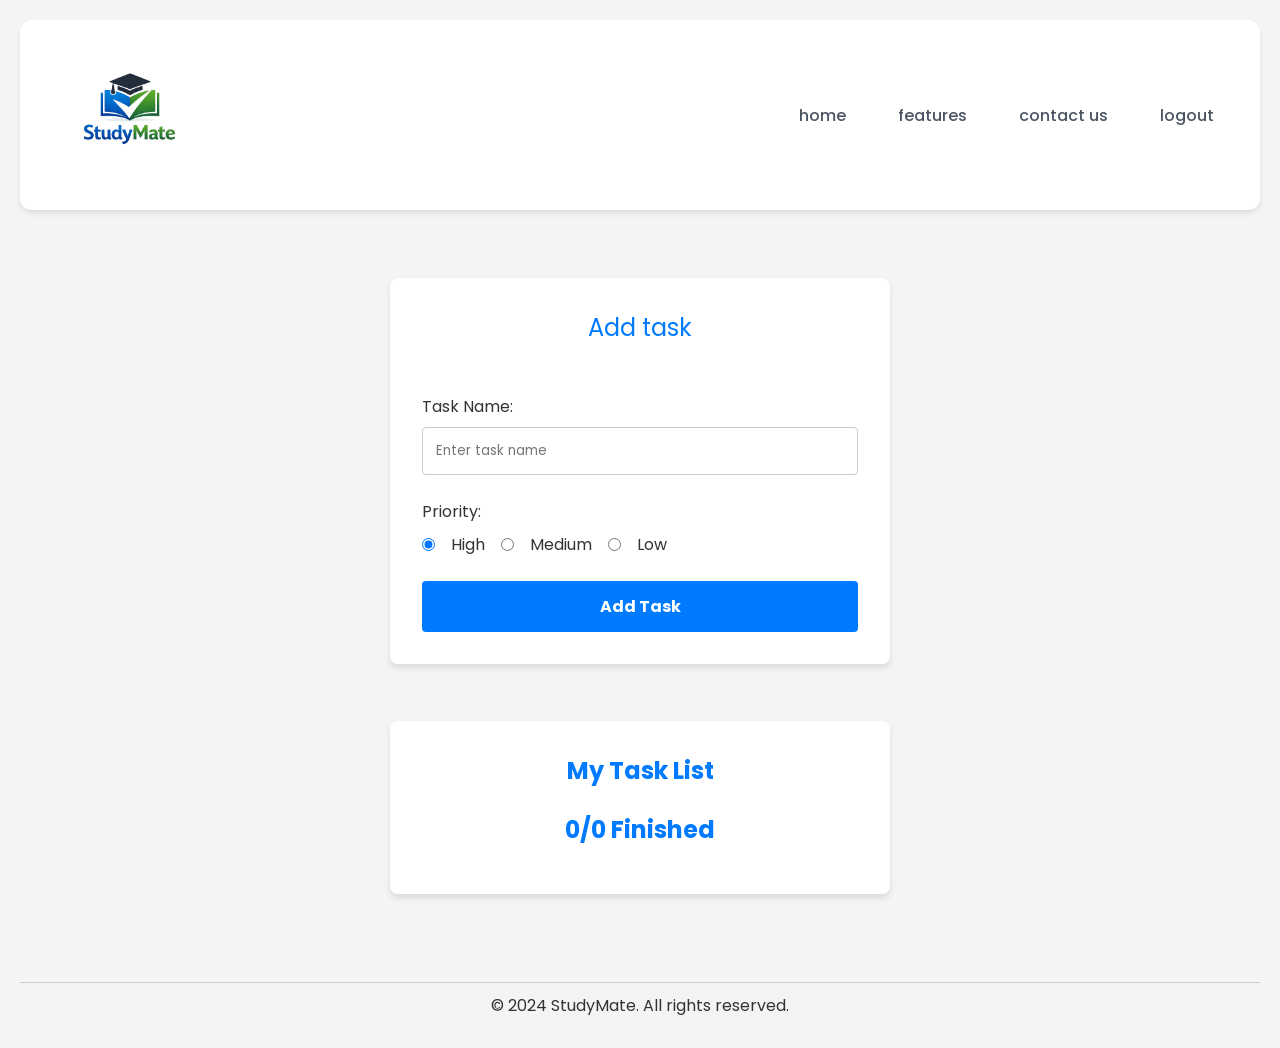
<file: html/index.html>
<!DOCTYPE html>
<html lang="en">

<head>
    <meta charset="UTF-8">
    <meta name="viewport" content="width=device-width, initial-scale=1.0">
    <title>Study Mate-home</title>
    <link rel="stylesheet" href="../css/index.css">
    
</head>

<body>

    <header class="header">
       <img src="../images/studymate.png" alt="stidymate-Official-logo" class="logo" 
        style="border-radius: 50%; width: 10rem; height: 10rem;">
        <div id="nav">
            <a href="index.html">home</a>
            <a href="features.html">features</a>
            <a href="contact.html">contact us</a>
            <a href="login.html">logout</a>
        </div>
    </header>


    <main class="main-content">
        <fieldset class="task-form">
            <p>Add task</p>
            <br>
            <div id="task">
                <label for="taskname">Task Name:</label>
                <input type="text" name="taskname" id="taskname" required placeholder="Enter task name">
            </div>
            <div class="priority-group">
                <label style="display: block; margin-bottom: 0.5rem;">Priority:</label>
                <div class="priority-options">
                    <input type="radio" name="priority" id="p-high" value="High" checked>
                    <label for="p-high" class="radio-label">High</label>
                    
                    <input type="radio" name="priority" id="p-medium" value="Medium">
                    <label for="p-medium" class="radio-label">Medium</label>
                    
                    <input type="radio" name="priority" id="p-low" value="Low">
                    <label for="p-low" class="radio-label">Low</label>
                </div>
            </div>

            <button type="button" id="addTaskBtn">Add Task</button>

        </fieldset>

        <br>
        <fieldset class="task-list">
            <h3>My Task List</h3>
            <p id="progress" style="font-weight: bold; margin-bottom: 15px;">0/0 Finished</p>
            <ul id="taskList" style="list-style-type: none; padding-left: 0;"></ul>

        <script>

let totalTasks = 0;

document.getElementById("addTaskBtn").addEventListener("click", function () {

    let taskName = document.getElementById("taskname").value;

    if (taskName === "") {
        alert("Please enter a task");
        return;
    }

    let priority = document.querySelector('input[name="priority"]:checked').value;

    let li = document.createElement("li");

    let checkbox = document.createElement("input");
    checkbox.type = "checkbox";

    let text = document.createTextNode(" " + taskName + " (" + priority + ")");
    
    // Create the delete button
    let deleteBtn = document.createElement("button");
    deleteBtn.textContent = "Delete";
    deleteBtn.style.padding = "2px 5px";
    deleteBtn.style.marginLeft = "auto"; // Push delete to the right
    deleteBtn.style.backgroundColor = "#ff4d4d";
    deleteBtn.style.color = "white";
    deleteBtn.style.border = "none";
    deleteBtn.style.borderRadius = "3px";
    deleteBtn.style.cursor = "pointer";
    deleteBtn.style.width = "auto";
    
    // Attach event listener to delete button
    deleteBtn.addEventListener("click", function() {
        li.remove();
        totalTasks--;
        updateProgress();
    });

    li.appendChild(checkbox);
    li.appendChild(text);
    li.appendChild(deleteBtn);

    document.getElementById("taskList").appendChild(li);

    totalTasks++;

    checkbox.addEventListener("change", updateProgress);

    updateProgress();

    document.getElementById("taskname").value = "";
});

function updateProgress() {

    let checkedTasks = document.querySelectorAll("#taskList input[type='checkbox']:checked").length;

    document.getElementById("progress").textContent =
        checkedTasks + "/" + totalTasks + " Finished";
}
</script>

    </main>

     <footer style="text-align: center; margin-top: 20px; padding: 10px; border-top: 1px solid #ccc;">
        <p>&copy; 2024 StudyMate. All rights reserved.</p>
    </body>
    
    </html>
</file>
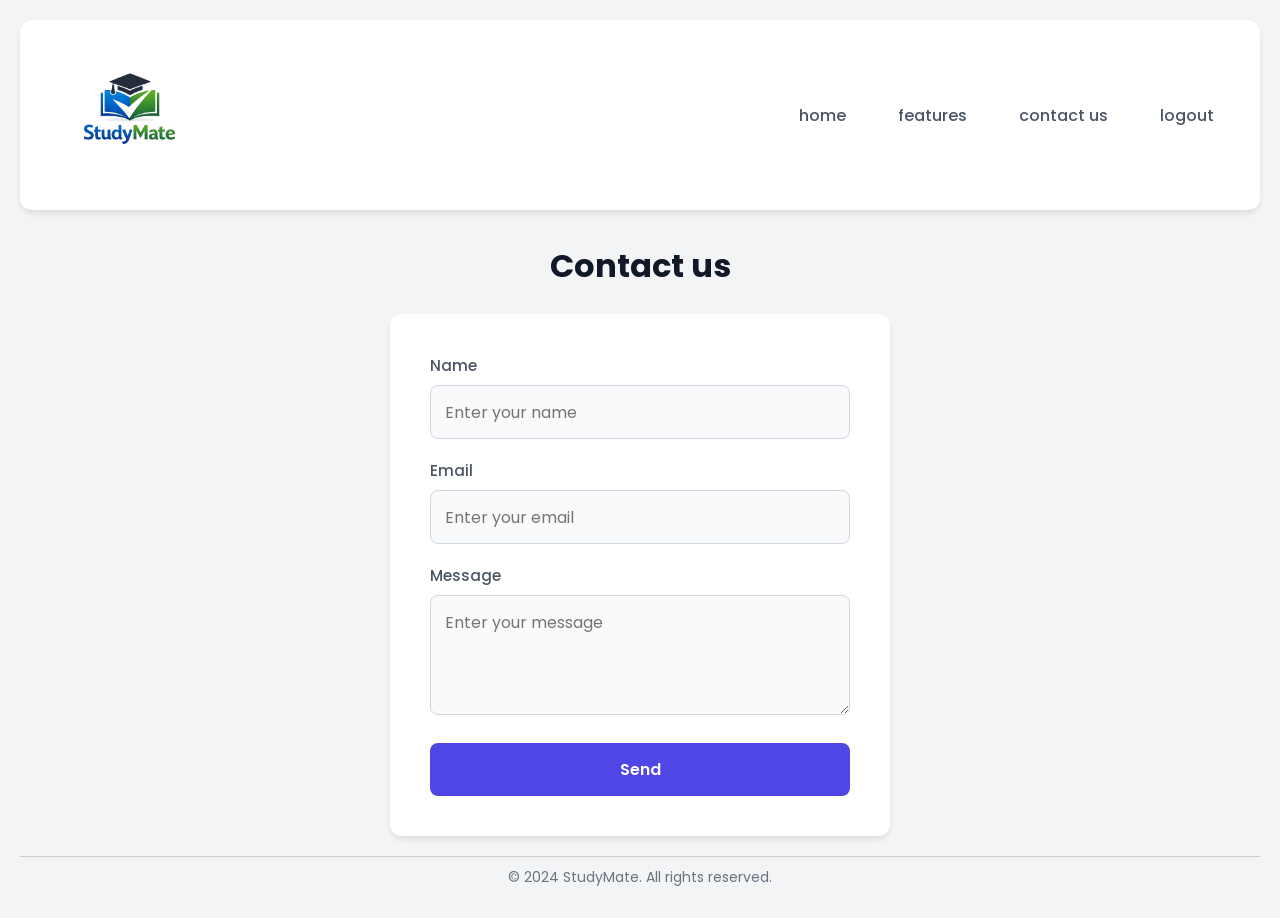
<file: html/contact.html>
<!DOCTYPE html>
<html lang="en">

<head>
    <meta charset="UTF-8">
    <meta name="viewport" content="width=device-width, initial-scale=1.0">
    <link rel="stylesheet" href="../css/contact.css">
    <title>Contact</title>

</head>

<body>
    <header class="header">
        <img src="../images/studymate.png" alt="stidymate-Official-logo" class="logo"
            style="border-radius: 50%; width: 10rem; height: 10rem;">
        <div id="nav">
            <a href="index.html">home</a>
            <a href="features.html">features</a>
            <a href="contact.html">contact us</a>
            <a href="login.html">logout</a>
        </div>
    </header>

    <h1>Contact us</h1>

    <form action="../php/contact.php" method="post">
        <fieldset>
            <label for="name">Name</label>
            <input type="text" name="name" id="name" required placeholder="Enter your name">
            <label for="email">Email</label>
            <input type="email" name="email" id="email" required placeholder="Enter your email">
            <label for="message">Message</label>
            <textarea name="message" id="message" required placeholder="Enter your message"></textarea>
            <button type="submit">Send</button>
        </fieldset>
    </form>

    <footer style="text-align: center; margin-top: 20px; padding: 10px; border-top: 1px solid #ccc;">
        <p>&copy; 2024 StudyMate. All rights reserved.</p>
</body>

</html>
</file>
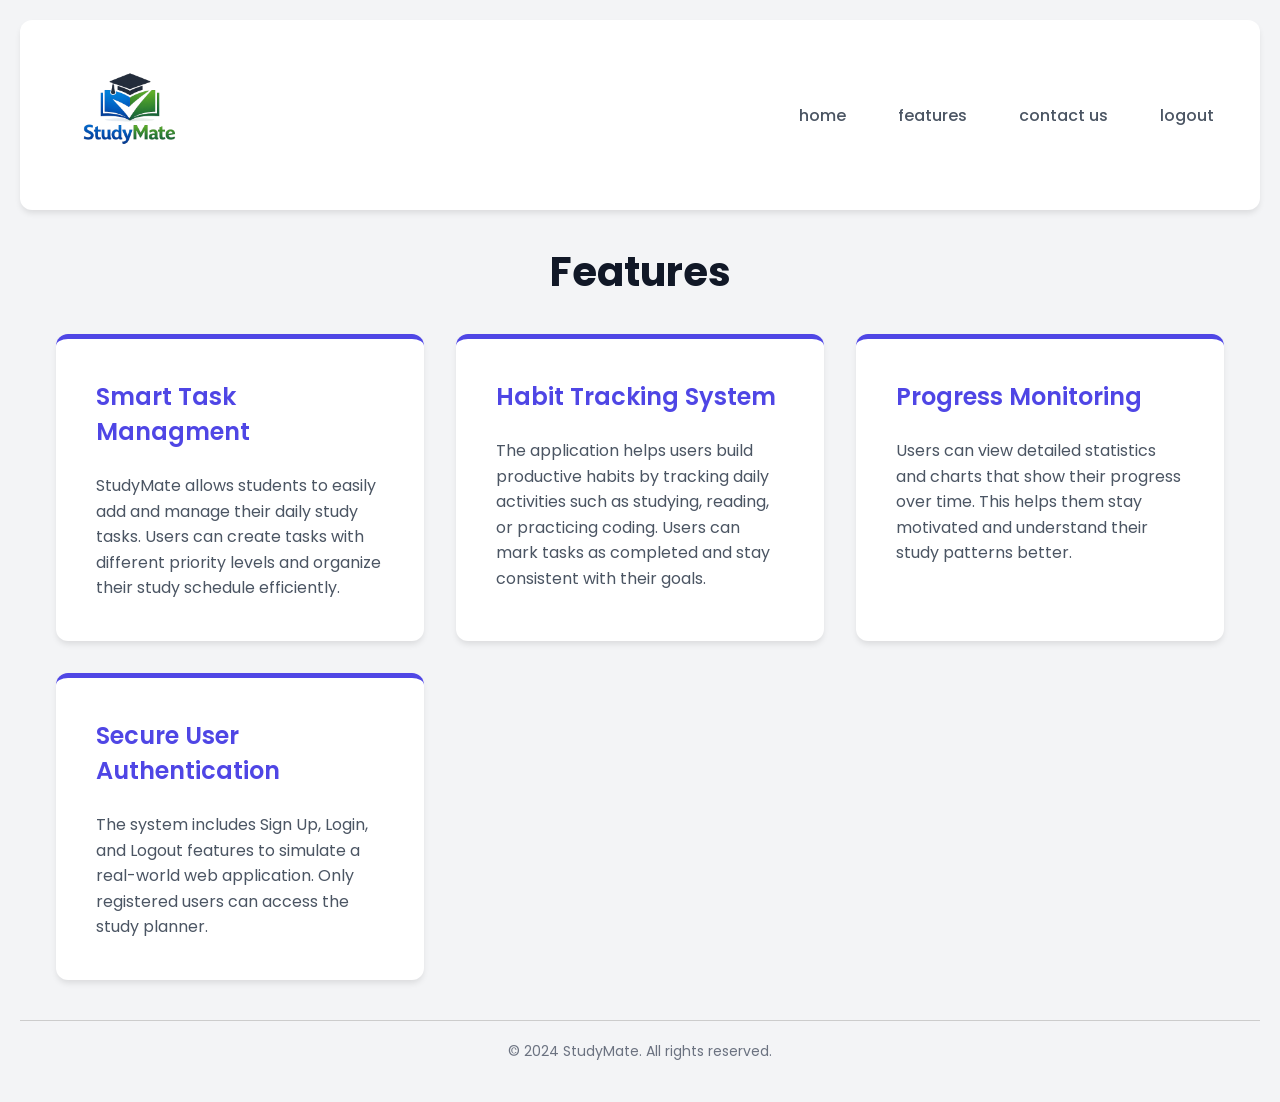
<file: html/features.html>
<!DOCTYPE html>
<html lang="en">
<head>
    <meta charset="UTF-8">
    <meta name="viewport" content="width=device-width, initial-scale=1.0">
    <title>Features</title>
    <link rel="stylesheet" href="../css/features.css">
</head>


<body>

      <header class="header">
        <img src="../images/studymate.png" alt="stidymate-Official-logo" class="logo"
            style="border-radius: 50%; width: 10rem; height: 10rem;">
        <div id="nav">
            <a href="index.html">home</a>
            <a href="features.html">features</a>
            <a href="contact.html">contact us</a>
            <a href="login.html">logout</a>
        </div>
    </header>


    <h1 class="page-title">Features</h1>
    
    <main class="features-grid">
        <div class="feature">
            <h2>Smart Task Managment</h2>
            <p>StudyMate allows students to easily add and manage their daily study tasks. Users can create tasks with different priority levels and organize their study schedule efficiently.</p>
        </div>

        <div class="feature">
            <h2>Habit Tracking System</h2>
            <p>The application helps users build productive habits by tracking daily activities such as studying, reading, or practicing coding. Users can mark tasks as completed and stay consistent with their goals.</p>
        </div>
        
        <div class="feature">
            <h2>Progress Monitoring</h2>
            <p>Users can view detailed statistics and charts that show their progress over time. This helps them stay motivated and understand their study patterns better.</p>
        </div>

        <div class="feature">
            <h2>Secure User Authentication</h2>
            <p>The system includes Sign Up, Login, and Logout features to simulate a real-world web application. Only registered users can access the study planner.</p>
        </div>
    </main>
    
    <footer style="text-align: center; margin-top: 40px; padding: 20px; border-top: 1px solid #ccc; color: #6b7280; font-size: 0.875rem;">
        <p>&copy; 2024 StudyMate. All rights reserved.</p>
    </footer>
</body>
</html>
</file>
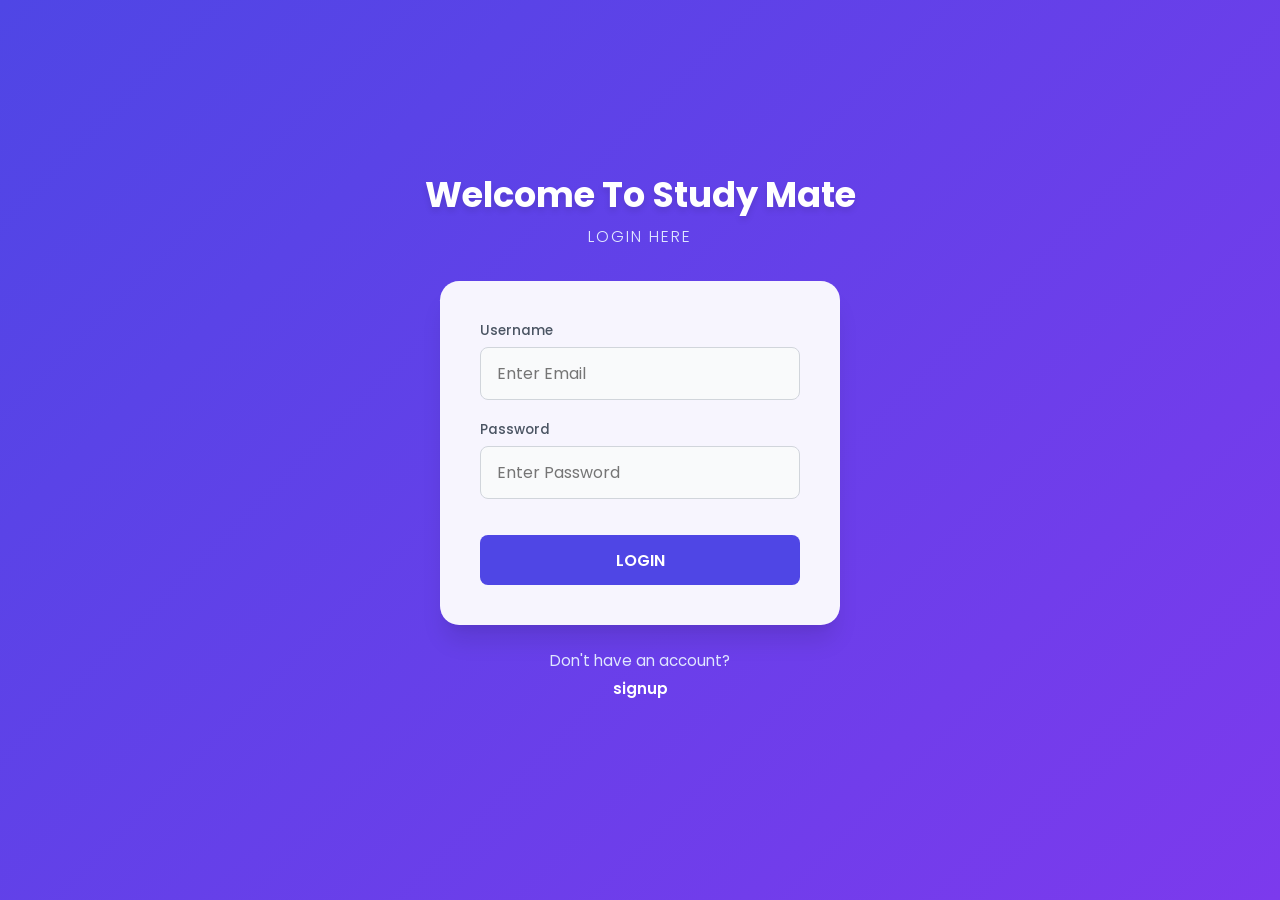
<file: html/login.html>
<!DOCTYPE html>
<html lang="en">

<head>
    <meta charset="UTF-8">
    <meta name="viewport" content="width=device-width, initial-scale=1.0">
    <link rel="icon" type="image/x-icon" href="../images/stdymate.png">
    <link rel="stylesheet" href="../css/login.css">
    <script src="../js/login.js"></script>
    <title>Study Mate-login</title>
</head>

<body>
    <h1>Welcome To Study Mate</h1>
    <h2>login here</h2>
    <form action="../php/login.php" method="post" onsubmit="return validateForm()">
        <fieldset id="fieldset">
            <div class="login">
                <label for="username">Username</label>
                <input type="text" id="username" name="username" required placeholder="Enter Email">
            </div>

            <div class="login">
                <label for="password">Password</label>
                <input type="password" id="password" name="password" required placeholder="Enter Password">
            </div>

            <button type="submit" id="loginbutton">LOGIN</button>
        </fieldset>
    </form>

    <p>Don't have an account?</p>
    <a href="signup.html" id="signup">signup</a>


</body>

</html>
</file>
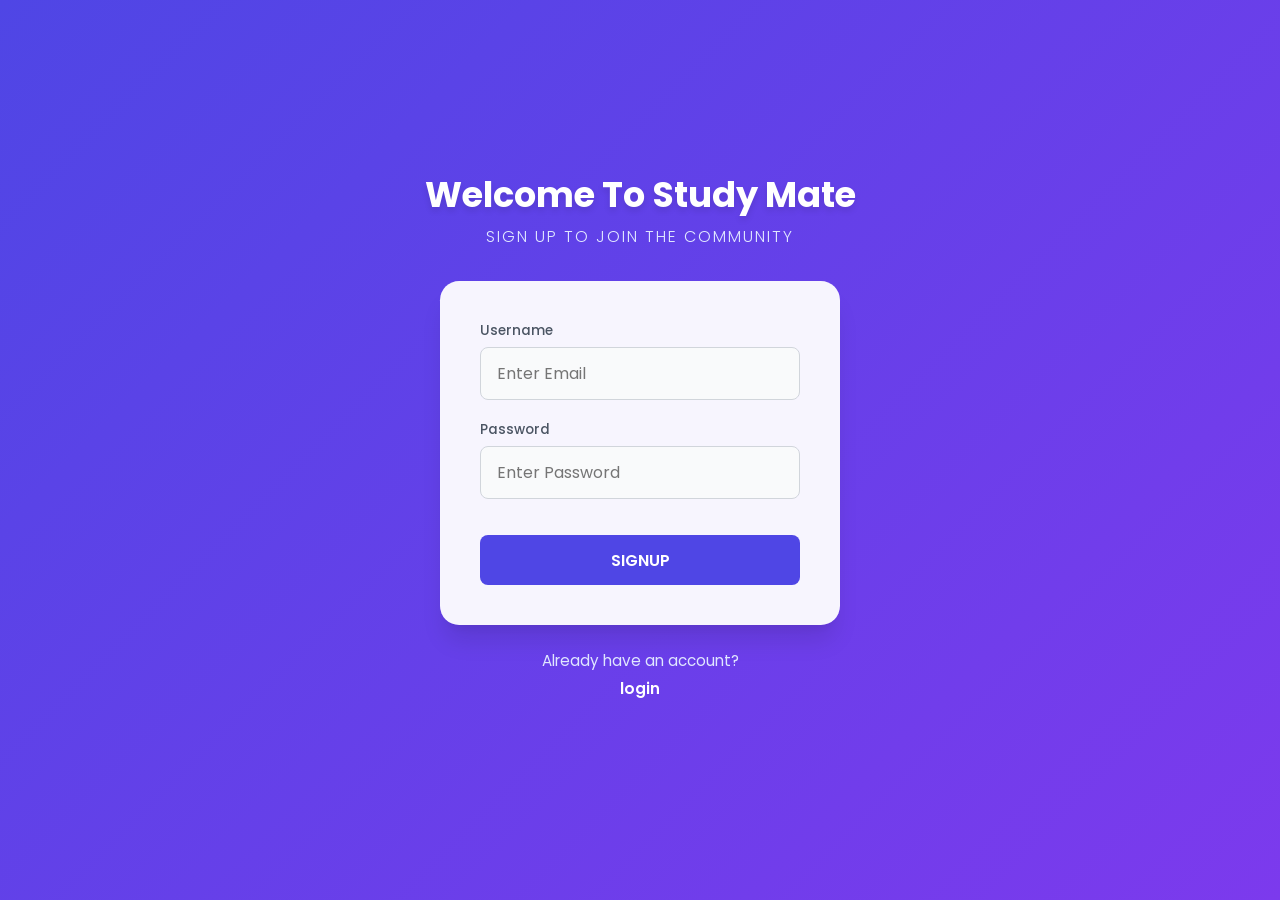
<file: html/signup.html>
<!DOCTYPE html>
<html lang="en">

<head>
    <meta charset="UTF-8">
    <meta name="viewport" content="width=device-width, initial-scale=1.0">
    <title>Study Mate-signup</title>
    <link rel="icon" type="image/x-icon" href="../images/stdymate.png">
    <link rel="stylesheet" href="../css/signup.css">
    <script src="../js/signup.js"></script>
</head>

<body>
    <h1> welcome to Study Mate</h1>
    <h2>Sign up to join the community</h2>

    <form id="signup-form" action="../php/signup.php" method="post" onsubmit="return validateForm()">
        <fieldset id="fieldset">
            <div class="signup">
                <label for="username">Username</label>
                <input type="text" id="username" name="username" required placeholder="Enter Email">
            </div>

            <div class="signup">
                <label for="password">Password</label>
                <input type="password" id="password" name="password" required placeholder="Enter Password">
            </div>

            <button type="submit" id="signupbutton">SIGNUP</button>
        </fieldset>
    </form>
    <p>Already have an account?</p>
    <a href="login.html" id="login">login</a>
</body>

</html>
</file>
<file: css/index.css>
@import url('https://fonts.googleapis.com/css2?family=Poppins:wght@300;400;500;600;700&display=swap');

* {
    margin: 0;
    padding: 0;
    box-sizing: border-box;
    font-family: 'Poppins', sans-serif;
}

html {
    scroll-behavior: smooth;
}

body {
    background-color: #f3f4f6;
    color: #333;
    padding: 20px;
    min-height: 100vh;
    scroll-behavior: smooth;
}


.header {
    display: flex;
    flex-direction: row;
    align-items: center;
    justify-content: space-between;
    gap: 40px;

    background: #ffffff;
    padding: 15px 30px;
    border-radius: 12px;
    box-shadow: 0 4px 6px -1px rgba(0, 0, 0, 0.1);
    margin-bottom: 2rem;
}

#nav {
    display: flex;
    flex-direction: row;
    gap: 20px;
}

#nav a {
    text-decoration: none;
    color: #4b5563;
    font-weight: 500;
    font-size: 1rem;
    padding: 8px 16px;
    border-radius: 8px;
    transition: all 0.3s ease;
}

#nav a:hover {
    color: #4f46e5;
    background-color: #e0e7ff;
}


.main-content {
    display: flex;
    flex-direction: column;
    align-items: center;
    justify-content: center;
    min-height: 80vh;
    padding: 2rem;
}

/* Fieldset and Form Styling */
fieldset {
    width: 100%;
    max-width: 500px;
    background: #ffffff;
    border: none;
    border-radius: 8px;
    box-shadow: 0 4px 6px rgba(0, 0, 0, 0.1);
    padding: 2rem;
    margin-bottom: 2rem;
}

fieldset p, fieldset h3 {
    margin-top: 0;
    font-size: 1.5rem;
    color: #007bff;
    text-align: center;
    margin-bottom: 1.5rem;
}

/* Inputs and Buttons */
#task, .priority-group {
    margin-bottom: 1.5rem;
}

#taskname, #habitname {
    width: 100%;
    padding: 0.8rem;
    border: 1px solid #ccc;
    border-radius: 4px;
    box-sizing: border-box; 
    margin-top: 0.5rem;
}

.priority-options {
    display: flex;
    gap: 1rem;
    align-items: center;
}

button {
    width: 100%;
    padding: 0.8rem;
    background-color: #007bff;
    color: #fff;
    border: none;
    border-radius: 4px;
    font-size: 1rem;
    cursor: pointer;
    transition: background-color 0.3s ease;
    font-weight: bold;
}

button:hover {
    background-color: #0056b3;
}

/* Task and Habit List Items Styling */
#taskList li, #habitList li {
    background-color: #f9f9f9;
    padding: 0.8rem;
    border-radius: 4px;
    border: 1px solid #eee;
    margin-bottom: 0.5rem;
    display: flex;
    align-items: center;
    gap: 10px;
}
</file>
<file: css/contact.css>
@import url('https://fonts.googleapis.com/css2?family=Poppins:wght@300;400;500;600;700&display=swap');

* {
    margin: 0;
    padding: 0;
    box-sizing: border-box;
    font-family: 'Poppins', sans-serif;
}

html {
    scroll-behavior: smooth;
}

body {
    background-color: #f3f4f6;
    color: #333;
    padding: 20px;
    min-height: 100vh;
}

/* Header style */
.header {
    display: flex;
    flex-direction: row;
    align-items: center;
    justify-content: space-between;
    gap: 40px;
    background: #ffffff;
    padding: 15px 30px;
    border-radius: 12px;
    box-shadow: 0 4px 6px -1px rgba(0, 0, 0, 0.1);
    margin-bottom: 2rem;
}

#nav {
    display: flex;
    flex-direction: row;
    gap: 20px;
}

#nav a {
    text-decoration: none;
    color: #4b5563;
    font-weight: 500;
    font-size: 1rem;
    padding: 8px 16px;
    border-radius: 8px;
    transition: all 0.3s ease;
}

#nav a:hover {
    color: #4f46e5;
    background-color: #e0e7ff;
}


h1 {
    font-size: 2rem;
    font-weight: 700;
    color: #111827;
    margin-bottom: 1.5rem;
    text-align: center;
}

/* Contact form style */
fieldset {
    background: #ffffff;
    padding: 2.5rem;
    border-radius: 12px;
    box-shadow: 0 4px 6px -1px rgba(0, 0, 0, 0.1);
    border: none;
    margin: 0 auto 20px auto;
    max-width: 500px;
    display: flex;
    flex-direction: column;
}

label {
    display: block;
    margin-bottom: 0.5rem;
    font-weight: 500;
    color: #4b5563;
    font-size: 0.95rem;
}

input[type="text"],
input[type="email"],
textarea {
    width: 100%;
    padding: 0.85rem;
    border: 1px solid #d1d5db;
    border-radius: 8px;
    font-size: 1rem;
    outline: none;
    transition: border-color 0.3s;
    margin-bottom: 1.25rem;
    background-color: #f9fafb;
    font-family: 'Poppins', sans-serif;
}

input[type="text"]:focus,
input[type="email"]:focus,
textarea:focus {
    border-color: #4f46e5;
    background-color: #ffffff;
    box-shadow: 0 0 0 3px rgba(79, 70, 229, 0.1);
}

textarea {
    resize: vertical;
    min-height: 120px;
}

button[type="submit"] {
    background-color: #4f46e5;
    color: white;
    font-weight: 600;
    padding: 0.85rem;
    border: none;
    border-radius: 8px;
    cursor: pointer;
    transition: background-color 0.3s, transform 0.1s;
    font-size: 1rem;
    width: 100%;
    margin-top: 0.5rem;
}

button[type="submit"]:hover {
    background-color: #4338ca;
}

button[type="submit"]:active {
    transform: translateY(2px);
}

footer {
    color: #6b7280;
    font-size: 0.875rem;
}
</file>
<file: css/features.css>
@import url('https://fonts.googleapis.com/css2?family=Poppins:wght@300;400;500;600;700&display=swap');

* {
    margin: 0;
    padding: 0;
    box-sizing: border-box;
    font-family: 'Poppins', sans-serif;
}

html {
    scroll-behavior: smooth;
}

body {
    background-color: #f3f4f6;
    color: #333;
    padding: 20px;
    min-height: 100vh;
    scroll-behavior: smooth;
}


/* Header style */
.header {
    display: flex;
    flex-direction: row;
    align-items: center;
    justify-content: space-between;
    gap: 40px;
    background: #ffffff;
    padding: 15px 30px;
    border-radius: 12px;
    box-shadow: 0 4px 6px -1px rgba(0, 0, 0, 0.1);
    margin-bottom: 2rem;
}

#nav {
    display: flex;
    flex-direction: row;
    gap: 20px;
}

#nav a {
    text-decoration: none;
    color: #4b5563;
    font-weight: 500;
    font-size: 1rem;
    padding: 8px 16px;
    border-radius: 8px;
    transition: all 0.3s ease;
}

#nav a:hover {
    color: #4f46e5;
    background-color: #e0e7ff;
}

.page-title {
    text-align: center;
    font-size: 2.5rem;
    color: #111827;
    margin-bottom: 2rem;
    font-weight: 700;
}

/* Grid formation */
.features-grid {
    display: grid;
    grid-template-columns: repeat(auto-fit, minmax(300px, 1fr));
    gap: 2rem;
    max-width: 1200px;
    margin: 0 auto;
    padding: 0 1rem;
}


.feature {
    background: #ffffff;
    padding: 2.5rem;
    border-radius: 12px;
    box-shadow: 0 4px 6px -1px rgba(0, 0, 0, 0.1);
    transition: transform 0.3s ease, box-shadow 0.3s ease;
    display: flex;
    flex-direction: column;
    gap: 1rem;
    border-top: 5px solid #4f46e5;
    /* Accent line at top */
}

.feature:hover {
    transform: translateY(-5px);
    box-shadow: 0 10px 15px -3px rgba(0, 0, 0, 0.1);
}

.feature h2 {
    font-size: 1.5rem;
    color: #4f46e5;
    font-weight: 600;
    margin-bottom: 0.5rem;
}

.feature p {
    color: #4b5563;
    line-height: 1.6;
    font-size: 1rem;
}
</file>
<file: css/login.css>
@import url('https://fonts.googleapis.com/css2?family=Poppins:wght@300;400;500;600;700&display=swap');

* {
    margin: 0;
    padding: 0;
    box-sizing: border-box;
    font-family: 'Poppins', sans-serif;
}

html {
    scroll-behavior: smooth;
}

body {
    background: linear-gradient(135deg, #4f46e5 0%, #7c3aed 100%);
    min-height: 100vh;
    display: flex;
    flex-direction: column;
    align-items: center;
    justify-content: center;
    color: #333;
}

h1 {
    color: #ffffff;
    font-size: 2.2rem;
    margin-bottom: 0.2rem;
    text-shadow: 0 4px 6px rgba(0, 0, 0, 0.1);
    text-align: center;
}

h2 {
    color: #e0e7ff;
    font-weight: 300;
    margin-bottom: 2rem;
    text-transform: uppercase;
    letter-spacing: 2px;
    font-size: 1rem;
}

form {
    background: rgba(255, 255, 255, 0.95);
    padding: 2.5rem;
    border-radius: 1.2rem;
    box-shadow: 0 20px 25px -5px rgba(0, 0, 0, 0.1), 0 10px 10px -5px rgba(0, 0, 0, 0.04);
    width: 90%;
    max-width: 400px;
    backdrop-filter: blur(10px);
}

#fieldset {
    border: none;
    display: flex;
    flex-direction: column;
    gap: 1.25rem;
}

.login {
    display: flex;
    flex-direction: column;
    gap: 0.4rem;
    text-align: left;
}

.login label {
    font-size: 0.85rem;
    font-weight: 500;
    color: #4b5563;
}

.login input {
    width: 100%;
    padding: 0.8rem 1rem;
    border: 1px solid #d1d5db;
    border-radius: 0.5rem;
    font-size: 1rem;
    background-color: #f9fafb;
    transition: all 0.3s ease;
    outline: none;
}

.login input:focus {
    border-color: #6366f1;
    background-color: #ffffff;
    box-shadow: 0 0 0 4px rgba(99, 102, 241, 0.15);
}

#loginbutton {
    background: #4f46e5;
    color: white;
    padding: 0.8rem;
    border: none;
    border-radius: 0.5rem;
    font-size: 1rem;
    font-weight: 600;
    cursor: pointer;
    transition: background-color 0.3s ease, transform 0.1s ease;
    margin-top: 1rem;
    width: 100%;
}

#loginbutton:hover {
    background: #4338ca;
}

#loginbutton:active {
    transform: translateY(2px);
}

p {
    margin-top: 1.5rem;
    color: #e0e7ff;
    font-size: 0.95rem;
}

#signup {
    color: #ffffff;
    font-weight: 600;
    text-decoration: none;
    margin-top: 0.3rem;
    font-size: 0.95rem;
    transition: color 0.3s ease;
    margin-bottom: 2rem;
}

#signup:hover {
    color: #a5b4fc;
    text-decoration: underline;
}
</file>
<file: css/signup.css>
@import url('https://fonts.googleapis.com/css2?family=Poppins:wght@300;400;500;600;700&display=swap');

* {
    margin: 0;
    padding: 0;
    box-sizing: border-box;
    font-family: 'Poppins', sans-serif;
}

html {
    scroll-behavior: smooth;
}

body {
    background: linear-gradient(135deg, #4f46e5 0%, #7c3aed 100%);
    min-height: 100vh;
    display: flex;
    flex-direction: column;
    align-items: center;
    justify-content: center;
    color: #333;
}

h1 {
    color: #ffffff;
    font-size: 2.2rem;
    margin-bottom: 0.2rem;
    text-shadow: 0 4px 6px rgba(0, 0, 0, 0.1);
    text-align: center;
    text-transform: capitalize;
}

h2 {
    color: #e0e7ff;
    font-weight: 300;
    margin-bottom: 2rem;
    text-transform: uppercase;
    letter-spacing: 2px;
    font-size: 1rem;
    text-align: center;
}

form {
    background: rgba(255, 255, 255, 0.95);
    padding: 2.5rem;
    border-radius: 1.2rem;
    box-shadow: 0 20px 25px -5px rgba(0, 0, 0, 0.1), 0 10px 10px -5px rgba(0, 0, 0, 0.04);
    width: 90%;
    max-width: 400px;
    backdrop-filter: blur(10px);
}

#fieldset {
    border: none;
    display: flex;
    flex-direction: column;
    gap: 1.25rem;
}

.signup {
    display: flex;
    flex-direction: column;
    gap: 0.4rem;
    text-align: left;
}

.signup label {
    font-size: 0.85rem;
    font-weight: 500;
    color: #4b5563;
}

.signup input {
    width: 100%;
    padding: 0.8rem 1rem;
    border: 1px solid #d1d5db;
    border-radius: 0.5rem;
    font-size: 1rem;
    background-color: #f9fafb;
    transition: all 0.3s ease;
    outline: none;
}

.signup input:focus {
    border-color: #6366f1;
    background-color: #ffffff;
    box-shadow: 0 0 0 4px rgba(99, 102, 241, 0.15);
}

#signupbutton {
    background: #4f46e5;
    color: white;
    padding: 0.8rem;
    border: none;
    border-radius: 0.5rem;
    font-size: 1rem;
    font-weight: 600;
    cursor: pointer;
    transition: background-color 0.3s ease, transform 0.1s ease;
    margin-top: 1rem;
    width: 100%;
}

#signupbutton:hover {
    background: #4338ca;
}

#signupbutton:active {
    transform: translateY(-2px);
}

p {
    margin-top: 1.5rem;
    color: #e0e7ff;
    font-size: 0.95rem;
}

#login {
    color: #ffffff;
    font-weight: 600;
    text-decoration: none;
    margin-top: 0.3rem;
    font-size: 0.95rem;
    transition: color 0.3s ease;
    margin-bottom: 2rem;
}

#login:hover {
    color: #a5b4fc;
    text-decoration: underline;
}
</file>
